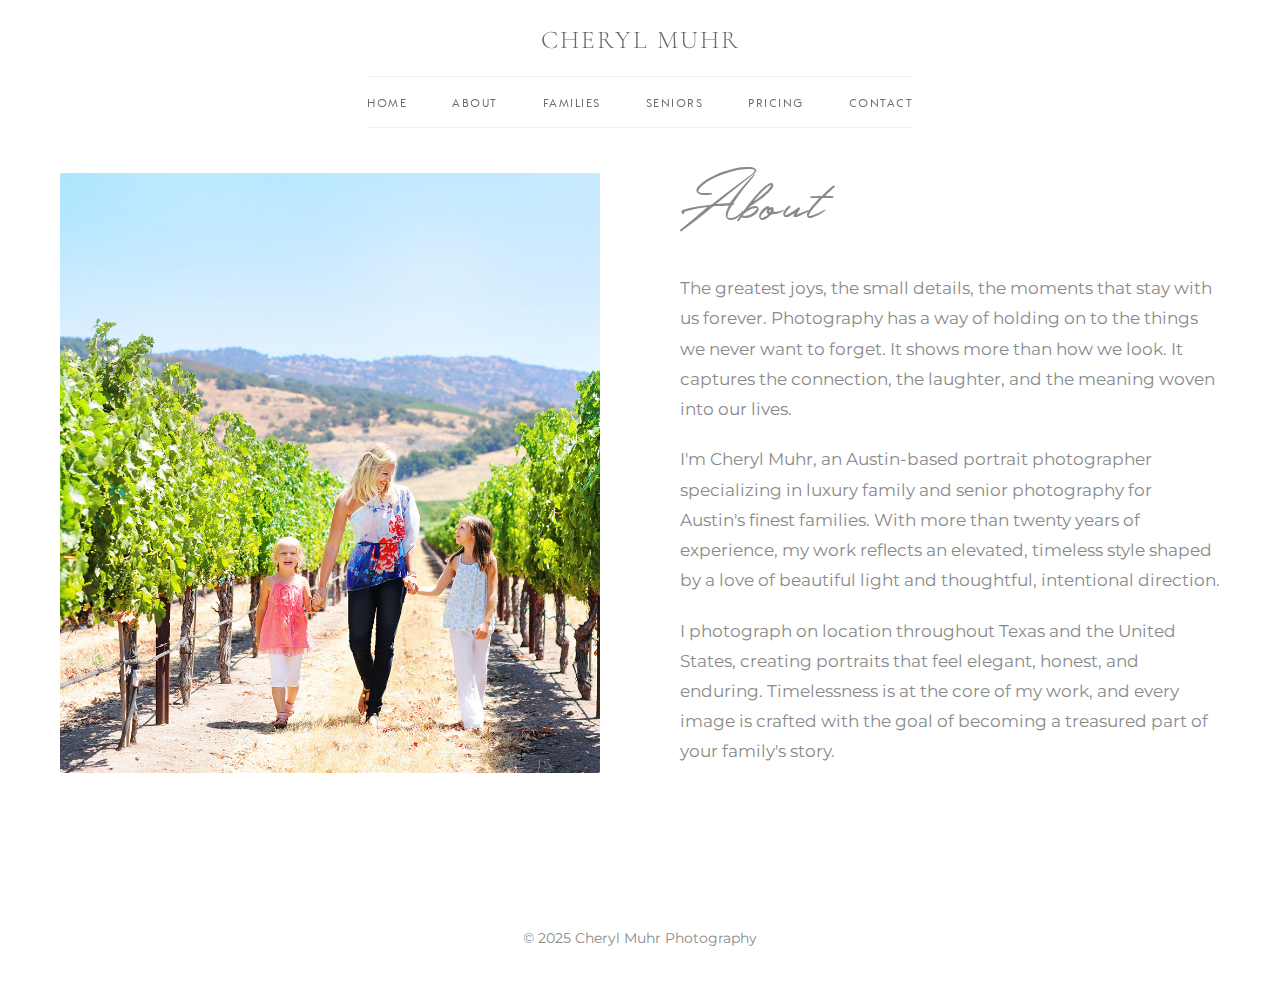
<file: about.html>
<!DOCTYPE html>
<html lang="en">
<head>
    <meta charset="UTF-8">
    <meta name="viewport" content="width=device-width, initial-scale=1.0">
    <title>About | Cheryl Muhr</title>
    <link rel="stylesheet" href="styles.css">
    <link rel="preconnect" href="https://fonts.googleapis.com">
    <link rel="preconnect" href="https://fonts.gstatic.com" crossorigin>
    <link href="https://fonts.googleapis.com/css2?family=Cormorant:ital,wght@0,300;0,400;0,500;0,600;1,300;1,400&family=Montserrat:wght@300;400;500&display=swap" rel="stylesheet">
</head>
<body>
    <!-- Navigation -->
    <nav class="navbar">
        <div class="nav-container">
            <div class="logo">
                <a href="index.html">CHERYL MUHR</a>
            </div>
            <div class="nav-menu" id="navMenu">
                <ul>
                    <li><a href="index.html">Home</a></li>
                    <li><a href="about.html" class="active">About</a></li>
                    <li><a href="families.html">Families</a></li>
                    <li><a href="seniors.html">Seniors</a></li>
                    <li><a href="pricing.html">Pricing</a></li>
                    <li><a href="contact.html">Contact</a></li>
                </ul>
            </div>
            <div class="hamburger" id="hamburger">
                <span></span>
                <span></span>
                <span></span>
            </div>
        </div>
    </nav>

    <!-- About Section -->
    <section class="about-section page-section">
        <div class="container">
            <div class="about-content">
                <div class="about-image">
                    <img src="images/CherylMuhr.jpg" alt="Cheryl Muhr - Photographer">
                </div>
                <div class="about-text">
                    <h2 class="about-title">About</h2>
                    <p>The greatest joys, the small details, the moments that stay with us forever. Photography has a way of holding on to the things we never want to forget. It shows more than how we look. It captures the connection, the laughter, and the meaning woven into our lives.</p>
                    <p>I'm Cheryl Muhr, an Austin-based portrait photographer specializing in luxury family and senior photography for Austin's finest families. With more than twenty years of experience, my work reflects an elevated, timeless style shaped by a love of beautiful light and thoughtful, intentional direction.</p>
                    <p>I photograph on location throughout Texas and the United States, creating portraits that feel elegant, honest, and enduring. Timelessness is at the core of my work, and every image is crafted with the goal of becoming a treasured part of your family's story.</p>
                </div>
            </div>
        </div>
    </section>

    <!-- Footer -->
    <footer class="footer">
        <div class="container">
            <p>&copy; 2025 Cheryl Muhr Photography</p>
        </div>
    </footer>

    <script src="script.js"></script>
</body>
</html>
</file>
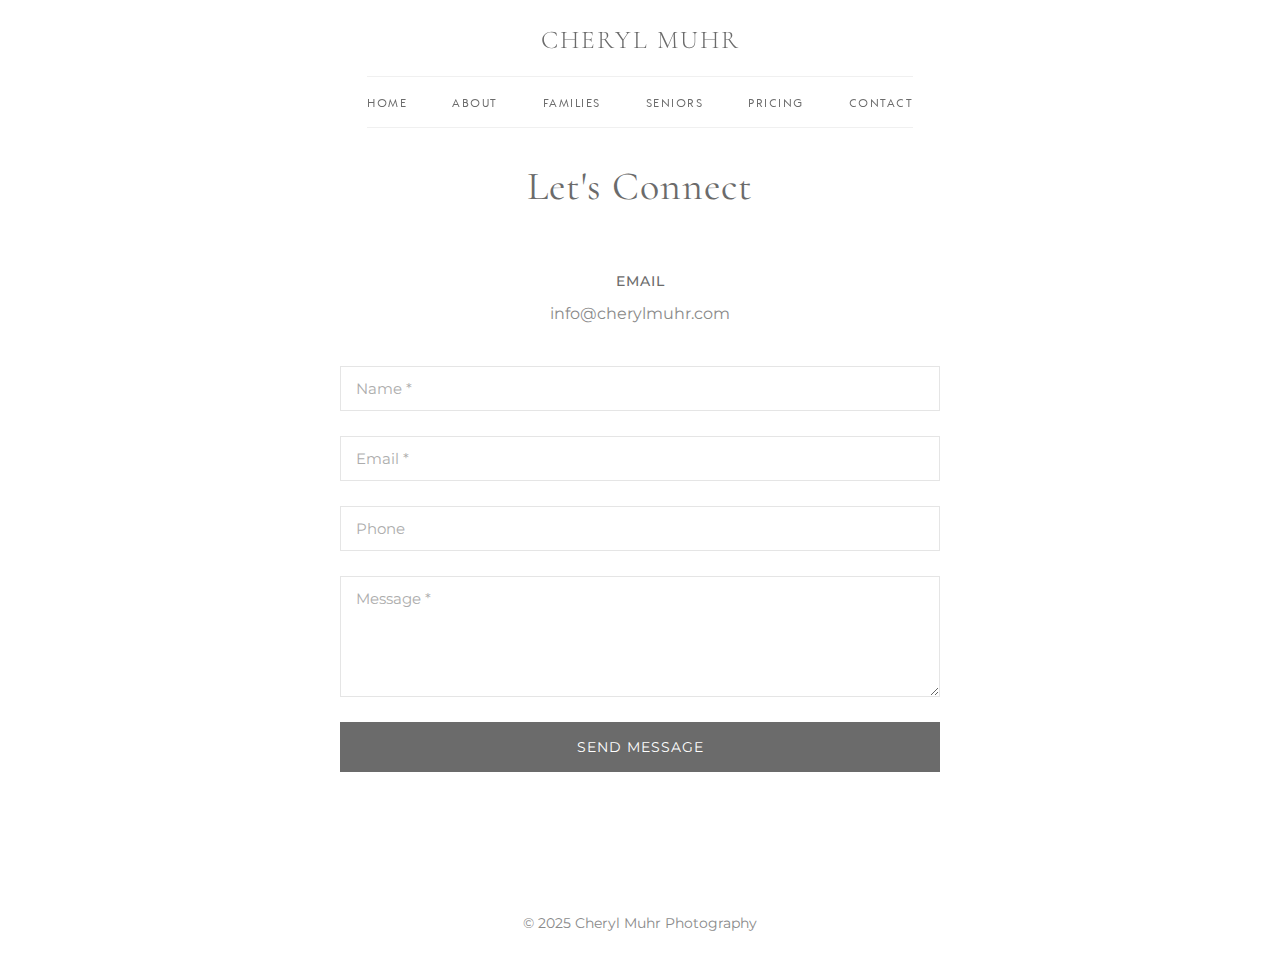
<file: contact.html>
<!DOCTYPE html>
<html lang="en">
<head>
    <meta charset="UTF-8">
    <meta name="viewport" content="width=device-width, initial-scale=1.0">
    <title>Contact | Cheryl Muhr</title>
    <link rel="stylesheet" href="styles.css">
    <link rel="preconnect" href="https://fonts.googleapis.com">
    <link rel="preconnect" href="https://fonts.gstatic.com" crossorigin>
    <link href="https://fonts.googleapis.com/css2?family=Cormorant:ital,wght@0,300;0,400;0,500;0,600;1,300;1,400&family=Montserrat:wght@300;400;500&display=swap" rel="stylesheet">
</head>
<body>
    <!-- Navigation -->
    <nav class="navbar">
        <div class="nav-container">
            <div class="logo">
                <a href="index.html">CHERYL MUHR</a>
            </div>
            <div class="nav-menu" id="navMenu">
                <ul>
                    <li><a href="index.html">Home</a></li>
                    <li><a href="about.html">About</a></li>
                    <li><a href="families.html">Families</a></li>
                    <li><a href="seniors.html">Seniors</a></li>
                    <li><a href="pricing.html">Pricing</a></li>
                    <li><a href="contact.html" class="active">Contact</a></li>
                </ul>
            </div>
            <div class="hamburger" id="hamburger">
                <span></span>
                <span></span>
                <span></span>
            </div>
        </div>
    </nav>

    <!-- Contact Section -->
    <section class="contact-section page-section">
        <div class="container">
            <div class="section-header">
                <h2>Let's Connect</h2>
            </div>
            <div class="contact-content">
                <div class="contact-info">
                    <div class="info-item">
                        <h3>Email</h3>
                        <p><a href="mailto:info@cherylmuhr.com">info@cherylmuhr.com</a></p>
                    </div>
                </div>
                <div class="contact-form-container">
                    <form class="contact-form" id="contactForm">
                        <div class="form-group">
                            <input type="text" id="name" name="name" placeholder="Name *" required>
                        </div>
                        <div class="form-group">
                            <input type="email" id="email" name="email" placeholder="Email *" required>
                        </div>
                        <div class="form-group">
                            <input type="tel" id="phone" name="phone" placeholder="Phone">
                        </div>
                        <div class="form-group">
                            <textarea id="message" name="message" rows="5" placeholder="Message *" required></textarea>
                        </div>
                        <button type="submit" class="btn-primary">Send Message</button>
                    </form>
                </div>
            </div>
        </div>
    </section>

    <!-- Footer -->
    <footer class="footer">
        <div class="container">
            <p>&copy; 2025 Cheryl Muhr Photography</p>
        </div>
    </footer>

    <script src="script.js"></script>
</body>
</html>
</file>
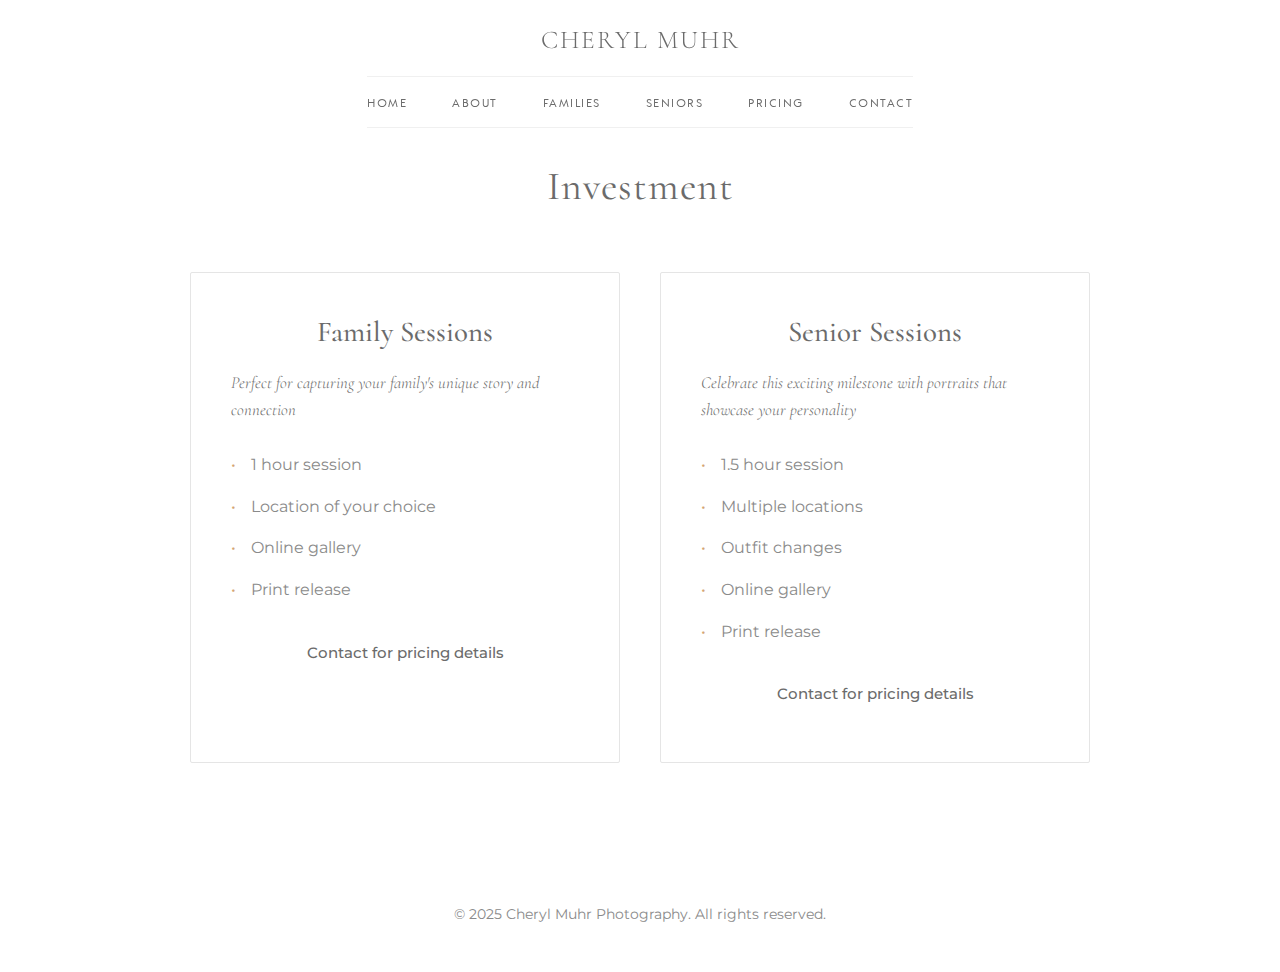
<file: pricing.html>
<!DOCTYPE html>
<html lang="en">
<head>
    <meta charset="UTF-8">
    <meta name="viewport" content="width=device-width, initial-scale=1.0">
    <title>Pricing | Cheryl Muhr</title>
    <link rel="stylesheet" href="styles.css">
    <link rel="preconnect" href="https://fonts.googleapis.com">
    <link rel="preconnect" href="https://fonts.gstatic.com" crossorigin>
    <link href="https://fonts.googleapis.com/css2?family=Cormorant:ital,wght@0,300;0,400;0,500;0,600;1,300;1,400&family=Montserrat:wght@300;400;500&display=swap" rel="stylesheet">
</head>
<body>
    <!-- Navigation -->
    <nav class="navbar">
        <div class="nav-container">
            <div class="logo">
                <a href="index.html">CHERYL MUHR</a>
            </div>
            <div class="nav-menu" id="navMenu">
                <ul>
                    <li><a href="index.html">Home</a></li>
                    <li><a href="about.html">About</a></li>
                    <li><a href="families.html">Families</a></li>
                    <li><a href="seniors.html">Seniors</a></li>
                    <li><a href="pricing.html" class="active">Pricing</a></li>
                    <li><a href="contact.html">Contact</a></li>
                </ul>
            </div>
            <div class="hamburger" id="hamburger">
                <span></span>
                <span></span>
                <span></span>
            </div>
        </div>
    </nav>

    <!-- Pricing Section -->
    <section class="pricing-section page-section">
        <div class="container">
            <div class="section-header">
                <h2>Investment</h2>
            </div>
            <div class="pricing-grid">
                <div class="pricing-card">
                    <h3>Family Sessions</h3>
                    <div class="pricing-details">
                        <p class="pricing-description">Perfect for capturing your family's unique story and connection</p>
                        <ul>
                            <li>1 hour session</li>
                            <li>Location of your choice</li>
                            <li>Online gallery</li>
                            <li>Print release</li>
                        </ul>
                    </div>
                    <p class="pricing-note">Contact for pricing details</p>
                </div>
                <div class="pricing-card">
                    <h3>Senior Sessions</h3>
                    <div class="pricing-details">
                        <p class="pricing-description">Celebrate this exciting milestone with portraits that showcase your personality</p>
                        <ul>
                            <li>1.5 hour session</li>
                            <li>Multiple locations</li>
                            <li>Outfit changes</li>
                            <li>Online gallery</li>
                            <li>Print release</li>
                        </ul>
                    </div>
                    <p class="pricing-note">Contact for pricing details</p>
                </div>
            </div>
        </div>
    </section>

    <!-- Footer -->
    <footer class="footer">
        <div class="container">
            <p>&copy; 2025 Cheryl Muhr Photography. All rights reserved.</p>
        </div>
    </footer>

    <script src="script.js"></script>
</body>
</html>
</file>
<file: styles.css>
/* ========================================
   Custom Fonts
   ======================================== */
@font-face {
    font-family: 'Acre';
    src: url('fonts/acre-font-family-1763418924-0/Acre-Regular.ttf') format('truetype');
    font-weight: 400;
    font-style: normal;
}

@font-face {
    font-family: 'Acre';
    src: url('fonts/acre-font-family-1763418924-0/Acre-Light.ttf') format('truetype');
    font-weight: 300;
    font-style: normal;
}

@font-face {
    font-family: 'Acre';
    src: url('fonts/acre-font-family-1763418924-0/Acre-Medium.ttf') format('truetype');
    font-weight: 500;
    font-style: normal;
}

@font-face {
    font-family: 'Holland';
    src: url('fonts/holland/Holland.ttf') format('truetype');
    font-weight: 400;
    font-style: normal;
}

/* ========================================
   CSS Variables & Reset
   ======================================== */
:root {
    --primary-color: #6b6b6b;
    --secondary-color: #8a8a8a;
    --accent-color: #d4a574;
    --white: #ffffff;
    --light-gray: #f8f8f8;
    --border-color: #e5e5e5;
    
    --font-primary: 'Cormorant', serif;
    --font-secondary: 'Montserrat', sans-serif;
    --font-menu: 'Acre', sans-serif;
    
    --transition: all 0.3s ease;
}

* {
    margin: 0;
    padding: 0;
    box-sizing: border-box;
}

html {
    scroll-behavior: smooth;
}

body {
    font-family: var(--font-secondary);
    color: var(--primary-color);
    background-color: var(--white);
    line-height: 1.6;
    font-size: 16px;
    opacity: 1;
    transition: opacity 0.6s ease-in-out;
}

body.fade-out {
    opacity: 0;
}

img {
    max-width: 100%;
    height: auto;
    display: block;
}

a {
    text-decoration: none;
    color: inherit;
    transition: var(--transition);
}

/* ========================================
   Typography
   ======================================== */
h1, h2, h3, h4, h5, h6 {
    font-family: var(--font-primary);
    font-weight: 400;
    line-height: 1.3;
}

h1 {
    font-size: 3.5rem;
    font-weight: 300;
    letter-spacing: 2px;
}

h2 {
    font-size: 2.5rem;
    font-weight: 400;
    letter-spacing: 1px;
    margin-bottom: 1rem;
}

h3 {
    font-size: 1.5rem;
    font-weight: 500;
}

p {
    margin-bottom: 1rem;
    color: var(--secondary-color);
}

/* ========================================
   Utility Classes
   ======================================== */
.container {
    max-width: 1200px;
    margin: 0 auto;
    padding: 0 20px;
}

.btn-primary {
    display: inline-block;
    padding: 14px 40px;
    background-color: var(--primary-color);
    color: var(--white);
    border: 2px solid var(--primary-color);
    font-family: var(--font-secondary);
    font-size: 0.9rem;
    font-weight: 400;
    letter-spacing: 1px;
    text-transform: uppercase;
    cursor: pointer;
    transition: var(--transition);
}

.btn-primary:hover {
    background-color: transparent;
    color: var(--primary-color);
}

/* ========================================
   Navigation
   ======================================== */
.navbar {
    position: fixed;
    top: 0;
    left: 0;
    right: 0;
    background-color: rgba(255, 255, 255, 0.98);
    z-index: 1000;
    padding: 20px 0;
}

.nav-container {
    max-width: 1200px;
    margin: 0 auto;
    padding: 0 20px;
    display: flex;
    flex-direction: column;
    align-items: center;
    gap: 15px;
    position: relative;
}

.logo {
    text-align: center;
}

.logo a {
    font-family: var(--font-primary);
    font-size: 1.6rem;
    font-weight: 300;
    letter-spacing: 2px;
    color: var(--primary-color);
}

.nav-menu ul {
    display: flex;
    list-style: none;
    gap: 45px;
    padding: 12px 0;
    border-top: 1px solid rgba(107, 107, 107, 0.1);
    border-bottom: 1px solid rgba(107, 107, 107, 0.1);
}

.nav-menu a {
    font-family: var(--font-menu);
    font-size: 0.75rem;
    font-weight: 400;
    letter-spacing: 1.5px;
    text-transform: uppercase;
    color: var(--primary-color);
    transition: var(--transition);
}

.nav-menu a:hover {
    color: var(--secondary-color);
}

.hamburger {
    display: none;
    flex-direction: column;
    cursor: pointer;
    gap: 5px;
    position: absolute;
    right: 20px;
    top: 50%;
    transform: translateY(-50%);
}

.hamburger span {
    width: 25px;
    height: 2px;
    background-color: var(--primary-color);
    transition: var(--transition);
}

/* ========================================
   Hero Section
   ======================================== */
.hero {
    min-height: 100vh;
    display: flex;
    align-items: center;
    justify-content: center;
    padding-top: 140px;
    background-color: var(--white);
}

.hero-banner {
    width: 100%;
    max-width: 1600px;
    margin: 0 auto;
    padding: 0 40px;
}

.hero-banner img {
    width: 100%;
    height: auto;
    display: block;
    max-height: 80vh;
    object-fit: contain;
}

/* Page Sections */
.page-section {
    padding-top: 160px;
    min-height: calc(100vh - 120px);
}

/* ========================================
   About Section
   ======================================== */
.about-section {
    padding: 160px 20px 100px;
    background-color: var(--white);
}

.about-content {
    display: grid;
    grid-template-columns: 1fr 1fr;
    gap: 80px;
    align-items: center;
}

.about-content-centered {
    max-width: 900px;
    margin: 0 auto;
    text-align: center;
}

.about-title {
    font-family: 'Holland', cursive;
    font-size: 4rem;
    font-weight: 400;
    letter-spacing: 2px;
    color: var(--secondary-color);
    margin-bottom: 30px;
}

.about-divider {
    width: 120px;
    height: 1px;
    background-color: var(--secondary-color);
    margin: 0 auto 60px;
}

.about-image-centered {
    max-width: 500px;
    margin: 0 auto 60px;
}

.about-image-centered img {
    width: 100%;
    height: auto;
    display: block;
}

.about-content-centered p {
    font-size: 1.05rem;
    line-height: 2;
    color: var(--secondary-color);
    margin-bottom: 30px;
    font-weight: 300;
}

.about-image img {
    width: 100%;
    height: 600px;
    object-fit: cover;
    border-radius: 2px;
}

.about-text h2 {
    margin-bottom: 30px;
}

.about-text .about-title {
    text-align: left;
}

.about-text .intro-text {
    font-family: var(--font-primary);
    font-size: 1.2rem;
    color: var(--primary-color);
    margin-bottom: 20px;
    font-style: italic;
    font-weight: 300;
}

.about-text p {
    margin-bottom: 20px;
    line-height: 1.8;
    color: var(--secondary-color);
    font-size: 1.05rem;
}

/* ========================================
   Portfolio Sections
   ======================================== */
.portfolio-section {
    padding: 160px 20px 100px;
    background-color: var(--white);
}

.seniors-section {
    background-color: var(--white);
}

.section-header {
    text-align: center;
    max-width: 700px;
    margin: 0 auto 60px;
}

.section-header p {
    font-family: var(--font-primary);
    font-size: 1.2rem;
    color: var(--secondary-color);
    font-style: italic;
    font-weight: 300;
}

.portfolio-grid {
    display: grid;
    grid-template-columns: repeat(3, 1fr);
    gap: 30px;
    margin-bottom: 60px;
}

.portfolio-item {
    aspect-ratio: 4/5;
    overflow: hidden;
    border-radius: 2px;
}

.portfolio-item img {
    width: 100%;
    height: 100%;
    object-fit: cover;
    transition: transform 0.5s ease;
}

.portfolio-item:hover img {
    transform: scale(1.05);
}

.section-description {
    max-width: 800px;
    margin: 0 auto;
    text-align: center;
}

.section-description p {
    font-family: var(--font-primary);
    font-size: 1.1rem;
    font-weight: 300;
    line-height: 1.8;
}

/* ========================================
   Pricing Section
   ======================================== */
.pricing-section {
    padding: 160px 20px 100px;
    background-color: var(--white);
}

.pricing-grid {
    display: grid;
    grid-template-columns: repeat(2, 1fr);
    gap: 40px;
    max-width: 900px;
    margin: 60px auto 0;
}

.pricing-card {
    padding: 40px;
    border: 1px solid var(--border-color);
    border-radius: 2px;
    text-align: center;
    transition: var(--transition);
}

.pricing-card:hover {
    box-shadow: 0 5px 20px rgba(0, 0, 0, 0.08);
}

.pricing-card h3 {
    font-family: var(--font-primary);
    font-size: 1.8rem;
    margin-bottom: 20px;
    color: var(--primary-color);
}

.pricing-details {
    text-align: left;
    margin-bottom: 30px;
}

.pricing-description {
    font-family: var(--font-primary);
    font-style: italic;
    font-size: 1.05rem;
    font-weight: 300;
    margin-bottom: 20px;
    color: var(--primary-color);
}

.pricing-details ul {
    list-style: none;
    padding: 0;
}

.pricing-details li {
    padding: 8px 0;
    color: var(--secondary-color);
    position: relative;
    padding-left: 20px;
}

.pricing-details li:before {
    content: "•";
    position: absolute;
    left: 0;
    color: var(--accent-color);
}

.pricing-note {
    font-size: 0.95rem;
    color: var(--primary-color);
    font-weight: 500;
}

/* ========================================
   Contact Section
   ======================================== */
.contact-section {
    padding: 160px 20px 100px;
    background-color: var(--white);
}

.contact-content {
    display: flex;
    flex-direction: column;
    align-items: center;
    gap: 40px;
    margin-top: 60px;
    max-width: 600px;
    margin-left: auto;
    margin-right: auto;
}

.contact-info {
    display: flex;
    flex-direction: column;
    gap: 20px;
    text-align: center;
    width: 100%;
}

.info-item h3 {
    font-family: var(--font-secondary);
    font-size: 0.9rem;
    font-weight: 500;
    letter-spacing: 1px;
    text-transform: uppercase;
    margin-bottom: 10px;
    color: var(--primary-color);
}

.info-item p {
    color: var(--secondary-color);
    margin-bottom: 0;
}

.info-item a {
    color: var(--secondary-color);
}

.info-item a:hover {
    color: var(--primary-color);
}

.social-links {
    display: flex;
    gap: 20px;
}

/* Form Styles */
.contact-form-container {
    width: 100%;
}

.contact-form {
    display: flex;
    flex-direction: column;
    gap: 25px;
}

.form-group {
    display: flex;
    flex-direction: column;
}

.form-group input,
.form-group select,
.form-group textarea {
    padding: 12px 15px;
    border: 1px solid var(--border-color);
    background-color: var(--white);
    font-family: var(--font-secondary);
    font-size: 0.95rem;
    color: var(--primary-color);
    transition: var(--transition);
}

.form-group input::placeholder,
.form-group textarea::placeholder {
    color: var(--secondary-color);
    opacity: 0.7;
}

.form-group input:focus,
.form-group select:focus,
.form-group textarea:focus {
    outline: none;
    border-color: var(--primary-color);
}

.form-group textarea {
    resize: vertical;
    min-height: 120px;
}

/* ========================================
   Footer
   ======================================== */
.footer {
    background-color: var(--white);
    padding: 40px 20px;
    text-align: center;
}

.footer p {
    margin-bottom: 5px;
    font-size: 0.9rem;
}

/* ========================================
   Responsive Design
   ======================================== */
@media (max-width: 968px) {
    h1 {
        font-size: 2.5rem;
    }
    
    h2 {
        font-size: 2rem;
    }
    
    .about-content {
        grid-template-columns: 1fr;
        gap: 40px;
    }
    
    .portfolio-grid {
        grid-template-columns: repeat(2, 1fr);
        gap: 20px;
    }
    
    .pricing-grid {
        grid-template-columns: 1fr;
        gap: 30px;
    }
}

@media (max-width: 768px) {
    .nav-menu {
        position: fixed;
        left: -100%;
        top: 100px;
        flex-direction: column;
        background-color: rgba(255, 255, 255, 0.98);
        width: 100%;
        text-align: center;
        transition: 0.3s;
        padding: 40px 0;
    }
    
    .nav-menu.active {
        left: 0;
    }
    
    .nav-menu ul {
        flex-direction: column;
        gap: 15px;
        align-items: center;
    }
    
    .nav-menu a {
        min-width: 150px;
    }
    
    .hamburger {
        display: flex;
    }
    
    .hamburger.active span:nth-child(1) {
        transform: translateY(7px);
    }
    
    .hamburger.active span:nth-child(2) {
        opacity: 1;
    }
    
    .hamburger.active span:nth-child(3) {
        transform: translateY(-7px);
    }
    
    h1 {
        font-size: 2rem;
    }
    
    .hero-subtitle {
        font-size: 1rem;
    }
    
    .about-image img {
        height: 400px;
    }
    
    .hero-banner {
        padding: 0 20px;
    }
    
    .hero-banner img {
        max-height: 60vh;
    }
}

@media (max-width: 576px) {
    .portfolio-grid {
        grid-template-columns: 1fr;
    }
    
    h1 {
        font-size: 1.8rem;
    }
    
    .section-header h2 {
        font-size: 1.8rem;
    }
}
</file>
